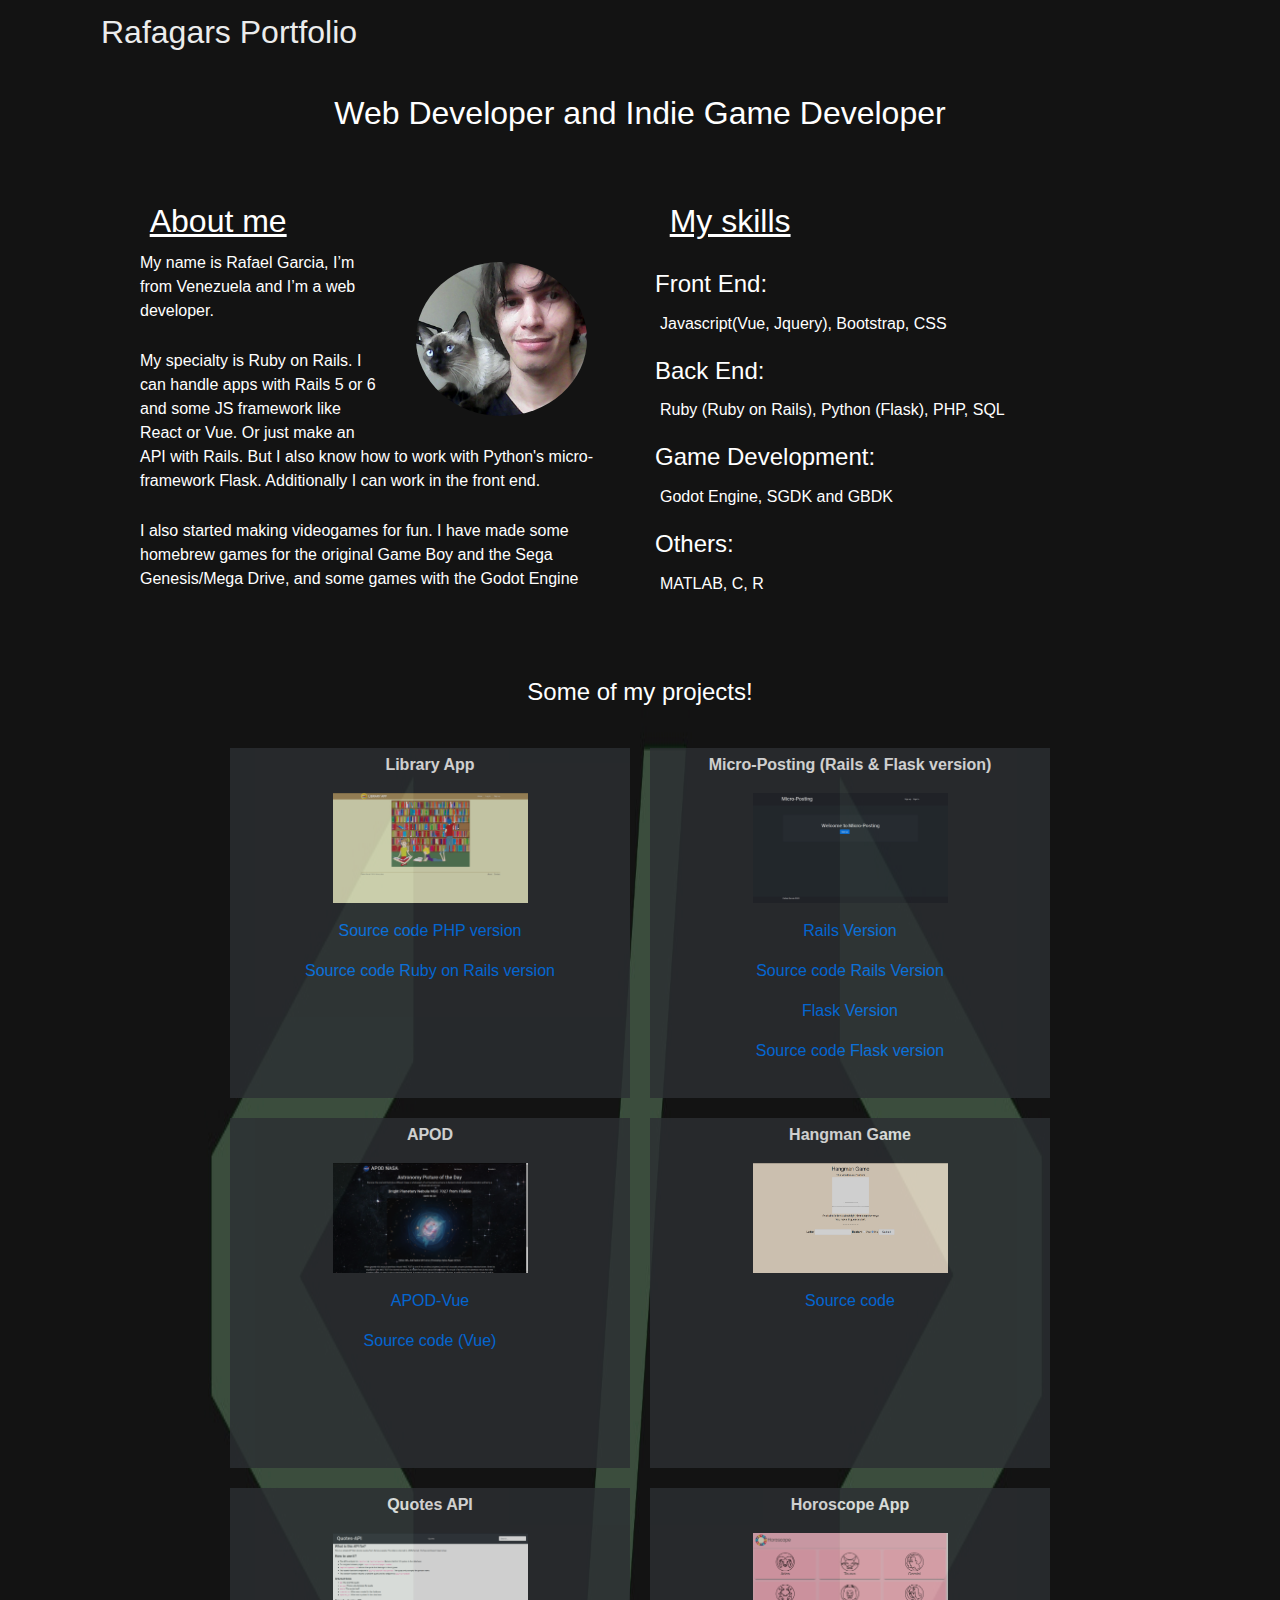
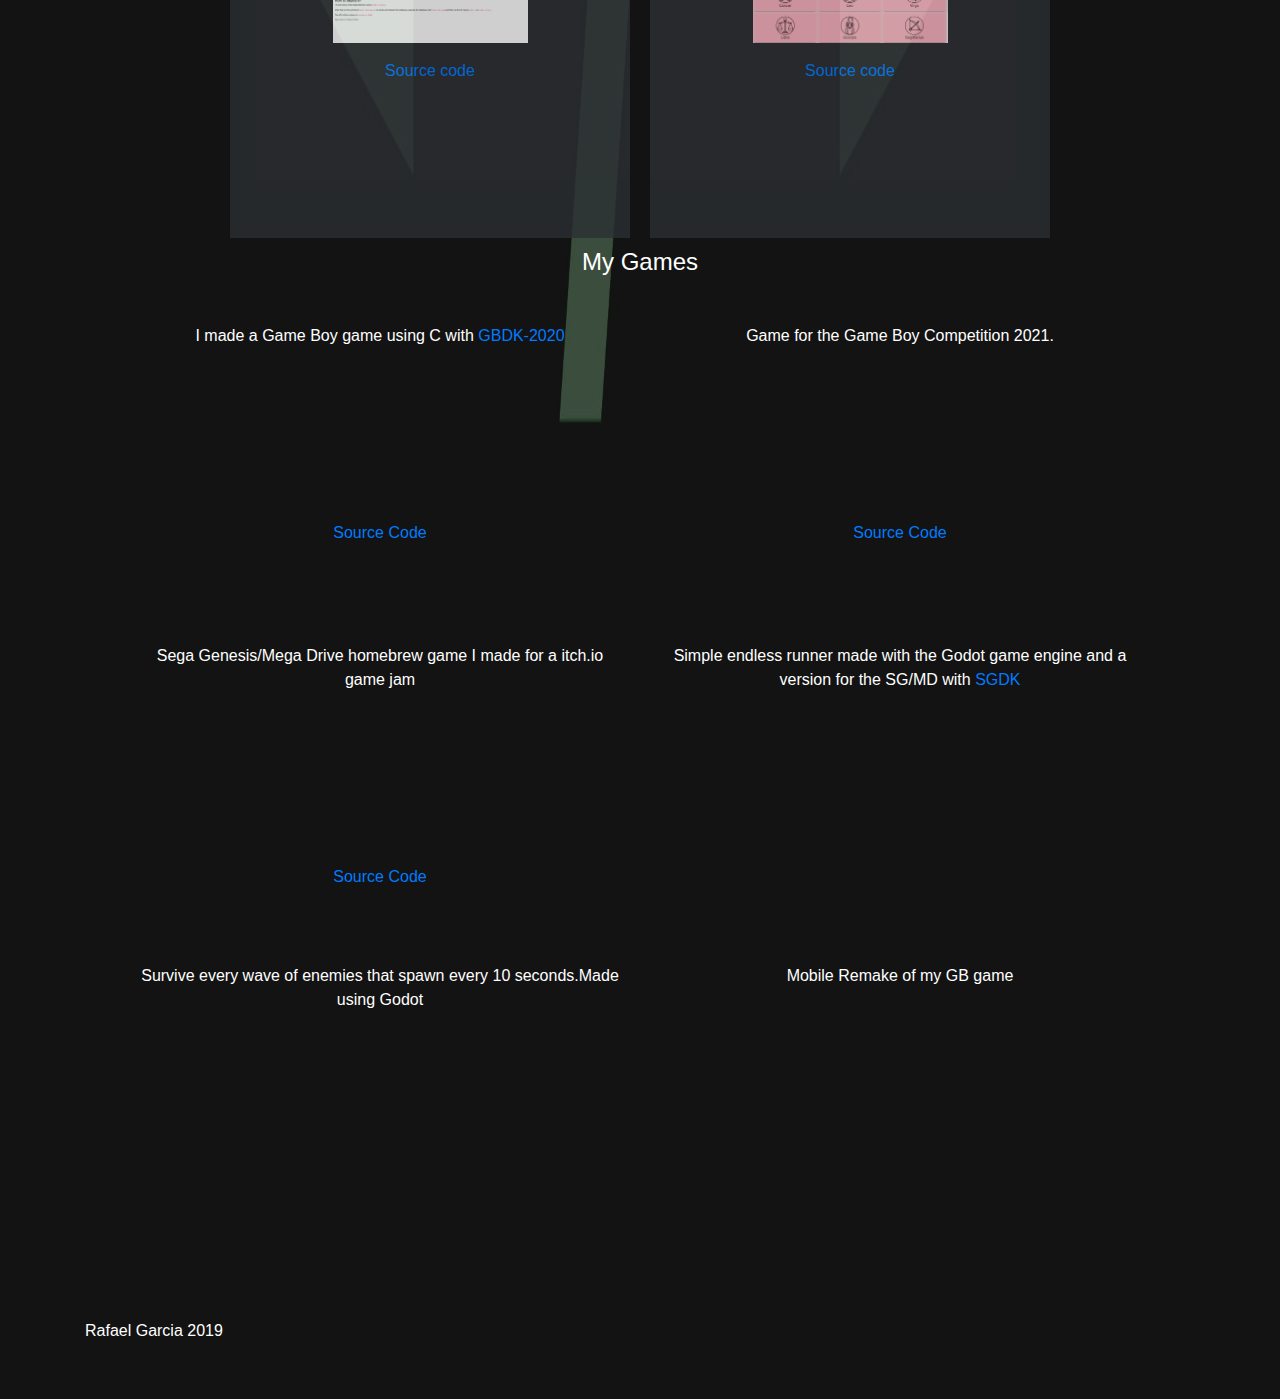
<file: index.html>
<!DOCTYPE html>
<html>

<head>
    <title>Rafagars.github.io | Rafael Garcia Portfolio </title>
    <meta name="viewport" content="width=device-width, initial-scale=1">
    <link rel="stylesheet" href="https://stackpath.bootstrapcdn.com/bootstrap/4.3.1/css/bootstrap.min.css"
        integrity="sha384-ggOyR0iXCbMQv3Xipma34MD+dH/1fQ784/j6cY/iJTQUOhcWr7x9JvoRxT2MZw1T" crossorigin="anonymous">
    <link rel="stylesheet" href="css/normalize.css">
    <link rel="stylesheet" href="css/style.css">
</head>

<body class="container-fluid">
    <header class="container">
        <nav class="navbar navbar-expand-lg">
            <a class="navbar-brand" href="index.html">
                <h2>Rafagars Portfolio </h2>
            </a>
        </nav>
    </header>

    <h1 class="text-center">Web Developer and Indie Game Developer</h1>
    <h2 class="text-center"> <script type='text/javascript' src='https://storage.ko-fi.com/cdn/widget/Widget_2.js'></script><script type='text/javascript'>kofiwidget2.init('Support Me on Ko-fi', '#29abe0', 'H2H24OL54');kofiwidget2.draw();</script> </h2><br>

        <div class="flex">
            <div class="content">
                <h2>About me</h2>
            
                <div class="block-image">
                    <figure class="aligncenter"><img src="img/image.jpg" alt="" data-recalc-dims="1" /></figure>
                </div>
            
                <p>My name is Rafael Garcia, I&#8217;m from Venezuela and I&#8217;m a web developer. </p>
                <p>My specialty is Ruby on Rails. I can handle apps with Rails 5 or 6 and some JS framework like React or Vue. Or just make an API with Rails.
                    But I also know how to work with Python's micro-framework Flask. Additionally I can work in the front end.
                </p>
                <p>
                    I also started making videogames for fun. I have made some homebrew games for the original Game Boy and the Sega Genesis/Mega Drive,
                    and some games with the Godot Engine
                </p>
            
            </div>

            <div class="content">
                <h2>My skills</h2>
                <br>
                <h4>Front End:</h4>
                <p>Javascript(Vue, Jquery), Bootstrap, CSS </p>
                <h4>Back End:</h4>
                <p>Ruby (Ruby on Rails), Python (Flask), PHP, SQL </p>
                <h4>Game Development:</h4>
                <p> Godot Engine, SGDK and GBDK</p>
                <h4>Others:</h4>
                <p>MATLAB, C, R</p>
            </div>

        </div>


        <div class="col-12">
            <h4 class="text-center">Some of my projects!</h2><br>
        </div>

        <div class="flex">

            <div class="col-flex text-center">
                <p><strong>Library App</strong></p>
                <p><a href="https://evening-tor-37229.herokuapp.com/"><img src="img/LibraryApp.png"></a></p>
                <p><a href="https://github.com/Rafagars/LibraryAppPHP">Source code PHP version</a></p>
                <p><a href="https://github.com/Rafagars/library_app_ruby">Source code Ruby on Rails version</a></p>
            </div>

            <div class="col-flex text-center">
                <p><strong>Micro-Posting (Rails & Flask version)</strong></p>
                <p><img src="img/Micro-Posting.png"></p>
                <p><a href="https://calm-scrubland-71502.herokuapp.com/">Rails Version</a></p>
                <p><a href="https://github.com/Rafagars/micro-posting_ruby">Source code Rails Version</a></p>
                <p><a href="https://rafagars.pythonanywhere.com/">Flask Version</a></p>
                <p><a href="https://github.com/Rafagars/micro-posting">Source code Flask version</a></p>
            </div>

            <div class="col-flex text-center">
                <p><strong>APOD </strong></p>
                <p><img src="img/APOD.png"></p>
                <p><a href="https://apod-vue.vercel.app/">APOD-Vue</a></p>
                <p><a href="https://github.com/Rafagars/APOD-Vue">Source code (Vue)</a></p>
            </div>

            <div class="col-flex text-center">
                <p><strong>Hangman Game</strong></p>
                <p><a href="https://infinite-lowlands-17719.herokuapp.com/"><img src="img/Hangman_Game.png"></a></p>
                <p><a href="https://github.com/Rafagars/Hangman_Game">Source code</a></p>
            </div>

            <div class="col-flex text-center">
                <p><strong>Quotes API</strong></p>
                <p><a href="https://majestic-kenai-fjords-43482.herokuapp.com/"><img src="img/quotes.png"></a></p>
                <p><a href="https://github.com/Rafagars/quotes-api"> Source code</a></p>
            </div>


            <div class="col-flex text-center">
                <p><strong>Horoscope App</strong></p>
                <p><a href="https://horoscope-vue.vercel.app/"><img src="img/Horoscope.png"></a></p>
                <p><a href="https://github.com/Rafagars/Horoscope-Vue">Source code</a></p>
            </div>

        </div>

        <div class="col-12">
            <h4 class="text-center">My Games</h2><br>
        </div>
        <div class="flex text-center">
                <div class="games">
                    <p>I made a Game Boy game using C with <a href="https://github.com/Zal0/gbdk-2020/">GBDK-2020</a></p>
                    <iframe src="https://itch.io/embed/942686?dark=true" width="300" height="150" frameborder="0"><a href="https://rafagars.itch.io/ufo-hunter">Ufo Hunter by Rafagars</a></iframe>
                    <p><a href="https://github.com/Rafagars/UFO-Hunter-GB-DEMO">Source Code</a></p>
                </div>
                <div class="games">
                    <p>Game for the Game Boy Competition 2021.</p>
                    <iframe frameborder="0" src="https://itch.io/embed/1127393?dark=true" width="300" height="150"><a href="https://rafagars.itch.io/unstoppable-knight">Unstoppable Knight by Rafagars</a></iframe>
                    <p><a href="https://github.com/Rafagars/Unstoppable-Knight-GB">Source Code</a></p>
                </div>
                <div class="games">
                    <p>Sega Genesis/Mega Drive homebrew game I made for a itch.io game jam</p>
                    <iframe src="https://itch.io/embed/967826?dark=true" width="300" height="150" frameborder="0"><a href="https://rafagars.itch.io/dino-runner">Dino Runner Genesis by Rafagars</a></iframe>
                    <p><a href="https://github.com/Rafagars/Dino-Run-Genesis">Source Code</a></p>
                </div>
                <div class="games">
                    <p>Simple endless runner made with the Godot game engine and a version for the SG/MD with <a href="https://github.com/Stephane-D/SGDK">SGDK</a></p>
                    <iframe src="https://itch.io/embed/987910?dark=true" width="300" height="150" frameborder="0"><a href="https://rafagars.itch.io/spike-hell">Spike Hell by Rafagars</a></iframe>
                </div>
                <div class="games">
                    <p>Survive every wave of enemies that spawn every 10 seconds.Made using Godot</p>
                    <iframe frameborder="0" src="https://itch.io/embed/1004944?dark=true" width="300" height="150"><a href="https://rafagars.itch.io/shmup-with-very-bad-title">shmup with very bad title by Rafagars</a></iframe>
                </div>
                <div class="games">
                    <p>Mobile Remake of my GB game</p>
                    <iframe frameborder="0" src="https://itch.io/embed/1041587?dark=true" width="300" height="150"><a href="https://rafagars.itch.io/unstoppable-knight-mobile">Unstoppable Knight Mobile by Rafagars</a></iframe>
                </div>
        </div>

        <footer class="panel-footer">
            <div class="container">
                <span>Rafael Garcia 2019</span> 
            </div>
        </footer>


        <script src="https://stackpath.bootstrapcdn.com/bootstrap/4.3.1/js/bootstrap.min.js"
            integrity="sha384-JjSmVgyd0p3pXB1rRibZUAYoIIy6OrQ6VrjIEaFf/nJGzIxFDsf4x0xIM+B07jRM"
            crossorigin="anonymous"></script>
</body>

</html>
</file>
<file: css/style.css>
body {
    width: 100%;
    font-family: Arial, Helvetica, sans-serif;
    background-image: url("../img/webdevelopment.jpg");
    background-position: center;
    background-size: 100% 100%;
    color: white;
}

img {
    width: 50%;
}

/*********************************************************
CONTENT, FLEX AND NAVBAR
*********************************************************/

.flex{
  display: flex;
  flex-flow: row wrap;
  justify-content: center;
}


.col-flex{
  opacity: 0.8;
  background-color: #2c2f33;
  width: 320px;
  height: 300px;
  margin: 10px;
  padding: 5px;
}

.games{
  width: 500px;
  height: 300px;
  margin: 10px;
  padding: 5px;
}

.content{
  width: 500px;
  height: 480px;
  margin: 10px;
  padding: 5px;
}

.content h2 {
  margin: 2% 0 1% 3%;
  text-decoration: underline;
}

.content p {
  padding: 5px;
}

.navbar-brand, .nav-link{
    color: #ebecec;
}

.block-image {
  width: 60%;
  margin-right: -45px;
  float: right;
}

.block-image img {
  border-radius: 50%;
  width: 80%;
}

.navbar-brand:hover, .nav-link:hover {
    color: #666666;
}


/***************************************************
FOOTER
***************************************************/

.panel-footer{
  margin-top: 50px;
	color: white;
	width: 100%;
	height: 80px;
}

/*******************************************************
MEDIA QUERYS
********************************************************/


@media (min-width: 991px) {
  .col-flex{
    width: 400px;
    height: 350px;
    margin: 10px;
    padding: 5px;
  }
  
  .content{
    width: 40%;
  }
}
</file>
